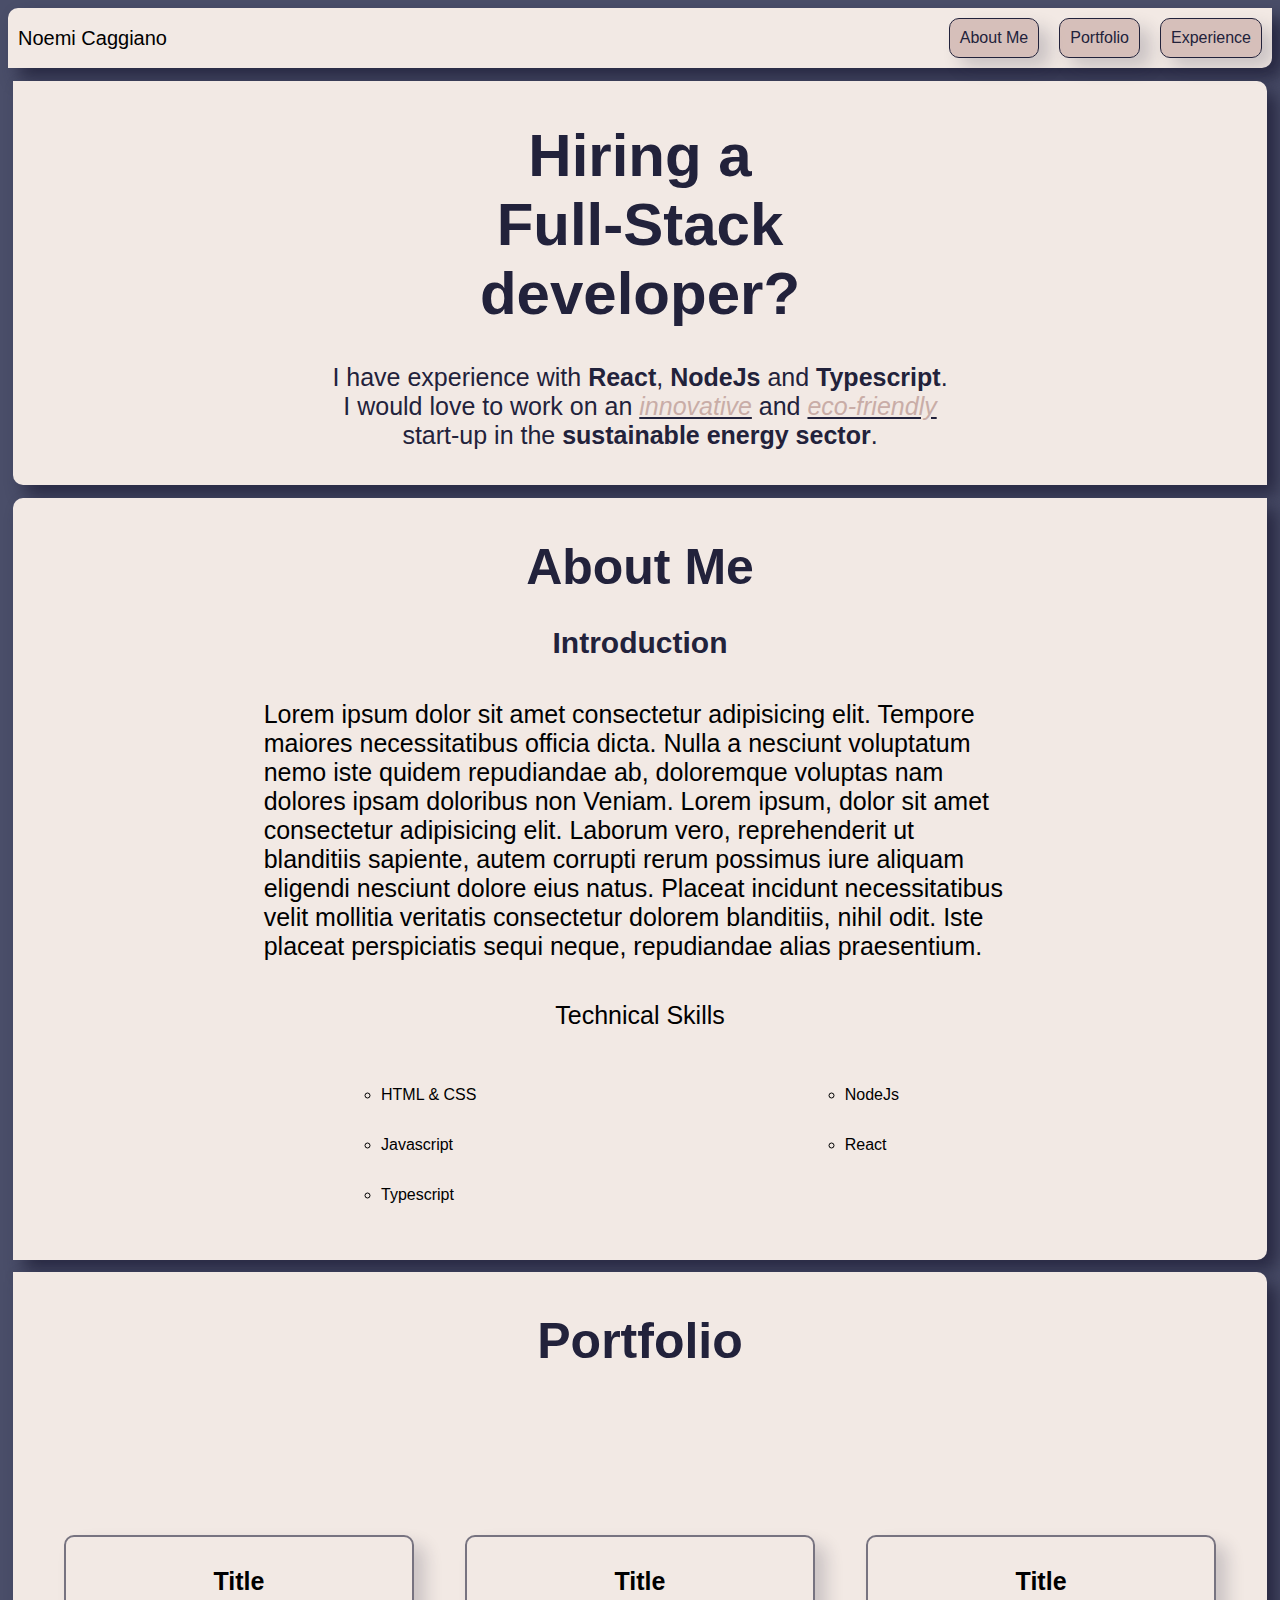
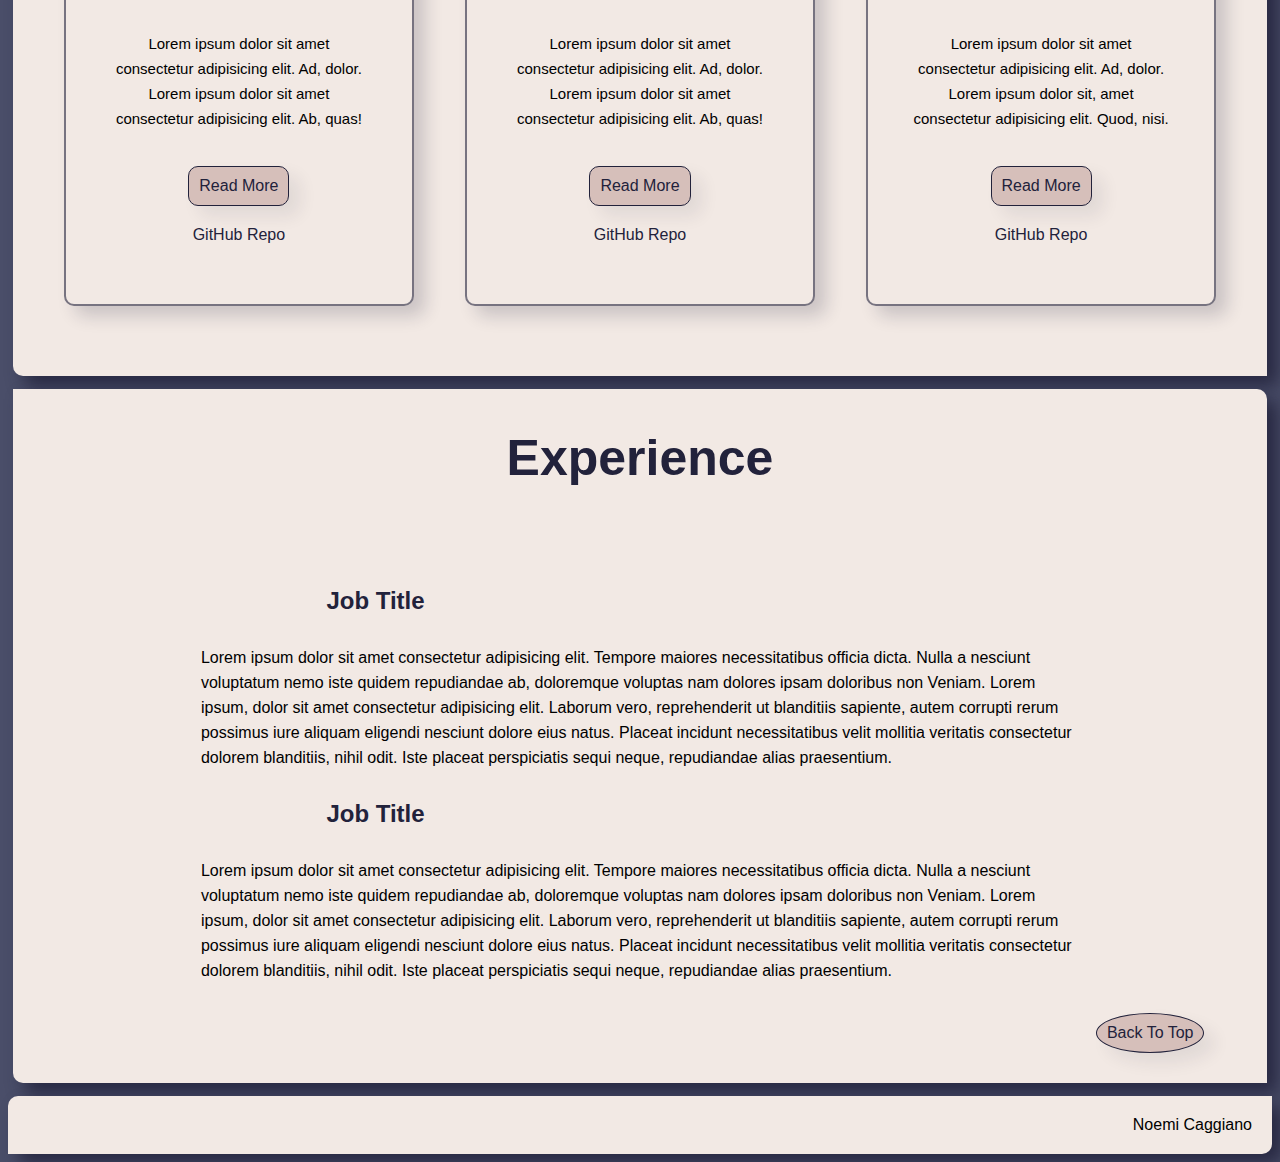
<file: index.html>
<!DOCTYPE html>
<html lang="en">
  <head>
    <meta charset="UTF-8" />
    <meta name="viewport" content="width=device-width, initial-scale=1.0" />
    <meta http-equiv="X-UA-Compatible" content="ie=edge" />
    <link rel="stylesheet" href="https://cdnjs.cloudflare.com/ajax/libs/font-awesome/6.1.1/css/all.min.css" integrity="sha512-KfkfwYDsLkIlwQp6LFnl8zNdLGxu9YAA1QvwINks4PhcElQSvqcyVLLD9aMhXd13uQjoXtEKNosOWaZqXgel0g==" crossorigin="anonymous" referrerpolicy="no-referrer" />
    <link rel="stylesheet" href="portfolio.css" />
    <title>Full Stack Portfolio</title>
  </head>
  <body>
    <!-- HEADER -->
    <section id="top_of_page">
      <header>

        <p class="name">Noemi Caggiano</p>
        <nav>
          <ul>
            <li><a href="#about_me">About Me</a></li>
            <li><a href="#portfolio">Portfolio</a></li>
            <li><a href="#experience">Experience</a></li>
          </ul>
        </nav>

      </header>
    </section>

    <!-- LANDING PAGE -->

    <section>

      <main class="landing_page">

        <h1>Hiring a <br> Full-Stack <br> developer?</h1>

        <p>
          I have experience with 
          <span class="black_words">React</span>, 
          <span class="black_words"> NodeJs</span> 
          and 
          <span class="black_words">Typescript</span>. 
          I would love to work on an 
          <span class="underline">innovative</span> and 
          <span class="underline">eco-friendly</span> 
           start-up in the 
          <span class="black_words">sustainable energy sector</span>.
        </p>

      </main>
    </section>

    <!-- ABOUT ME -->

    <section id="about_me">

      <main class="about_me">

        <h1>About Me</h1>

        <h2>Introduction</h2>
        <p>Lorem ipsum dolor sit amet consectetur adipisicing elit. 
          Tempore maiores necessitatibus officia dicta. Nulla a nesciunt voluptatum nemo iste quidem repudiandae ab, 
          doloremque voluptas nam dolores ipsam doloribus non Veniam. 
          Lorem ipsum, dolor sit amet consectetur adipisicing elit. 
          Laborum vero, reprehenderit ut blanditiis sapiente, 
          autem corrupti rerum possimus iure aliquam eligendi nesciunt dolore eius natus. 
          Placeat incidunt necessitatibus velit mollitia veritatis consectetur dolorem blanditiis, nihil odit. 
          Iste placeat perspiciatis sequi neque, repudiandae alias praesentium.
        </p>
        
        <p class="tech_skills">Technical Skills</p>

        <div>
          <ul>
            <li>HTML & CSS</li>
            <li>Javascript</li>
            <li>Typescript</li>
          </ul>

          <ul>
            <li>NodeJs</li>
            <li>React</li>
          </ul>


        </div>

      </main>

    </section>

    <!-- PORTFOLIO -->

    <section id="portfolio">

      <main class="portfolio">

        <h1>Portfolio</h1>

        <div class="container">
       
          <div class="card">
            <h4>
              Title
            </h4>
            
            <p>
              Lorem ipsum dolor sit amet consectetur adipisicing elit. Ad, dolor. 
              Lorem ipsum dolor sit amet consectetur adipisicing elit. Ab, quas!
            </p>

            <div class="more_button"><a href="/boolean-uk-html-full-stack-portfolio/experience1.html">Read More</a></div>

            <div class="git_link"><a target="_blank" href="https://noemi890.github.io/boolean-uk-html-tribute/">GitHub Repo</a></div>


          </div>

          <div class="card  last_card">
            <h4>
              Title
            </h4>

            <p>
              Lorem ipsum dolor sit amet consectetur adipisicing elit. Ad, dolor. 
              Lorem ipsum dolor sit amet consectetur adipisicing elit. Ab, quas!
            </p>

            <div class="more_button"><a href="/boolean-uk-html-full-stack-portfolio/experience1.html">Read More</a></div>

            <div class="git_link"><a target="_blank" href="https://noemi890.github.io/boolean-uk-grid-components/">GitHub Repo</a></div>


          </div>

          <div class="card">
            <h4>
              Title
            </h4>

            <p>
              Lorem ipsum dolor sit amet consectetur adipisicing elit. Ad, dolor. 
              Lorem ipsum dolor sit, amet consectetur adipisicing elit. Quod, nisi.
            </p>

            <div class="more_button"><a href="/boolean-uk-html-full-stack-portfolio/experience1.html">Read More</a></div>

            <div class="git_link"><a target="_blank" href="https://noemi890.github.io/boolean-uk-html-gymtastic/">GitHub Repo</a></div>


          </div>
        </div>

      </main>

    </section>

    <!-- EXPERIENCE -->

    <section id="experience">

      <main class="experience">

        <h1>Experience</h1>

        <h2>Job Title</h2>
        <p>Lorem ipsum dolor sit amet consectetur adipisicing elit. 
          Tempore maiores necessitatibus officia dicta. Nulla a nesciunt voluptatum nemo iste quidem repudiandae ab, 
          doloremque voluptas nam dolores ipsam doloribus non Veniam. 
          Lorem ipsum, dolor sit amet consectetur adipisicing elit. 
          Laborum vero, reprehenderit ut blanditiis sapiente, 
          autem corrupti rerum possimus iure aliquam eligendi nesciunt dolore eius natus. 
          Placeat incidunt necessitatibus velit mollitia veritatis consectetur dolorem blanditiis, nihil odit. 
          Iste placeat perspiciatis sequi neque, repudiandae alias praesentium.
        </p>

        <h2>Job Title</h2>
        <p>Lorem ipsum dolor sit amet consectetur adipisicing elit. 
          Tempore maiores necessitatibus officia dicta. Nulla a nesciunt voluptatum nemo iste quidem repudiandae ab, 
          doloremque voluptas nam dolores ipsam doloribus non Veniam. 
          Lorem ipsum, dolor sit amet consectetur adipisicing elit. 
          Laborum vero, reprehenderit ut blanditiis sapiente, 
          autem corrupti rerum possimus iure aliquam eligendi nesciunt dolore eius natus. 
          Placeat incidunt necessitatibus velit mollitia veritatis consectetur dolorem blanditiis, nihil odit. 
          Iste placeat perspiciatis sequi neque, repudiandae alias praesentium.
        </p>

        <div class="top"><a href="#top_of_page">Back To Top</a></div>
        
      </main>
    </section>

    <!-- FOOTER -->

    <section>
      <footer>
        <p class="copyright"><i class="fa-regular fa-copyright"></i>   Noemi Caggiano</p>
      </footer>
    </section>

  </body>
</html>
</file>
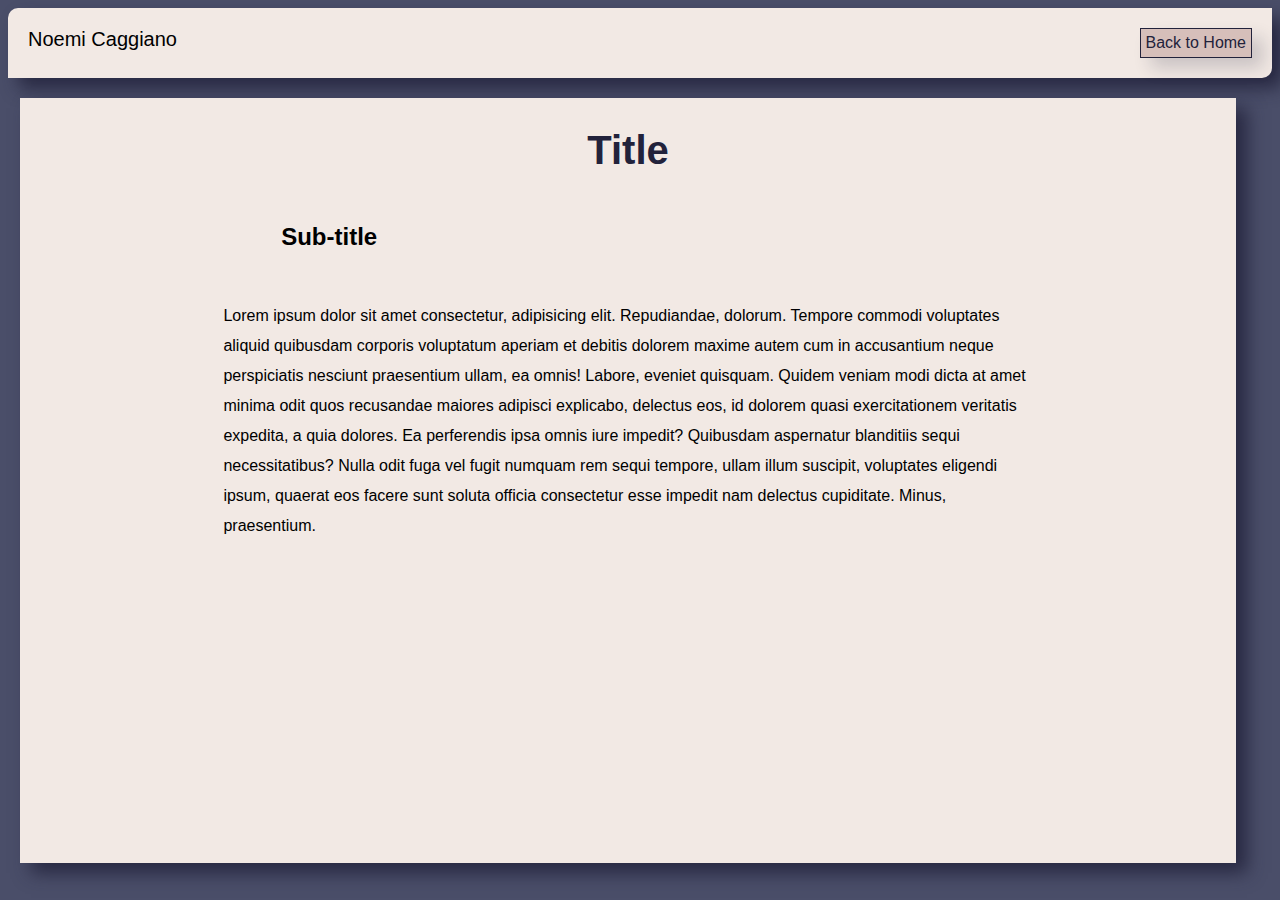
<file: experience1.html>
<!DOCTYPE html>
<html lang="en">
<head>
    <meta charset="UTF-8">
    <meta http-equiv="X-UA-Compatible" content="IE=edge">
    <meta name="viewport" content="width=device-width, initial-scale=1.0">
    <link rel="stylesheet" href="https://cdnjs.cloudflare.com/ajax/libs/font-awesome/6.1.1/css/all.min.css" integrity="sha512-KfkfwYDsLkIlwQp6LFnl8zNdLGxu9YAA1QvwINks4PhcElQSvqcyVLLD9aMhXd13uQjoXtEKNosOWaZqXgel0g==" crossorigin="anonymous" referrerpolicy="no-referrer" />
    <link rel="stylesheet" href="experience.css">
    <title>Document</title>
</head>
<body>

    <header><p class="copyright"><i class="fa-regular fa-copyright"></i>   Noemi Caggiano</p>
    
    <a href="/boolean-uk-html-full-stack-portfolio/index.html">Back to Home</a>

    </header>

    <section>
            <h1>
                Title
            </h1>

            <h2>
                Sub-title
            </h2>

            <p>
                Lorem ipsum dolor sit amet consectetur, adipisicing elit. 
                Repudiandae, dolorum. 
                Tempore commodi voluptates aliquid quibusdam corporis voluptatum aperiam et 
                debitis dolorem maxime autem cum in accusantium neque perspiciatis nesciunt praesentium ullam, 
                ea omnis! Labore, eveniet quisquam. Quidem veniam modi dicta at amet minima odit quos 
                recusandae maiores adipisci explicabo, delectus eos, id dolorem quasi exercitationem veritatis expedita, 
                a quia dolores. Ea perferendis ipsa omnis iure impedit? Quibusdam aspernatur blanditiis sequi necessitatibus? 
                Nulla odit fuga vel fugit numquam rem sequi tempore, ullam illum suscipit, voluptates eligendi ipsum, 
                quaerat eos facere sunt soluta officia consectetur esse impedit nam delectus cupiditate. Minus, praesentium.
            </p>
        
    </section>
</body>
</html>
</file>
<file: portfolio.css>
* {
    margin: 0;
    padding: 0;
    box-sizing: border-box;
    font-family: sans-serif;
}

body {
    background-color: #4A4E69;
}

html {
    scroll-behavior: smooth;
}

/* HEADER */

header {
    display: flex;
    justify-content: space-between;
    align-items: center;
    background-color: #F2E9E4;
    box-shadow: 11px 10px 17px 0px rgba(34, 34, 59, 0.834);
    border-radius: 10px 0;
    margin: 0.5rem;
}

nav ul li {
    margin: 10px;
    padding: 10px;
    border: 0.5px solid #22223B;
    background-color: #c9ada7b0;
    box-shadow: 11px 10px 17px 0px rgba(34,34,59,0.19);
    border-radius: 10px;
    
}

nav ul {
    display: grid;
    grid-auto-flow: column;
    list-style: none;
}

nav ul li a {
    text-align: center;
    text-decoration: none;
    color: #22223B;
}

.name {
    margin-left: 10px;
    font-size: 20px;
}

nav ul li:hover {
    box-shadow: 5px 5px 17px 0px rgba(34,34,59,0.19) inset;
}

nav ul li a:hover {
    text-decoration: underline;
} 

/* LANDING PAGE */

.landing_page {
    display: grid;
    grid-template-rows: repeat(2, auto);
    background-color: #F2E9E4;
    box-shadow: 11px 10px 17px 0px rgba(34, 34, 59, 0.834);
    margin: 0.8rem;
    border-radius: 0 10px;
}

.landing_page h1 {
    font-size: 60px;
    margin-top: 40px;
    margin-bottom: 30px;
    text-align: center;
    color: #22223B;
}

.landing_page p {
    margin: auto;
    padding: 5px;
    max-width: 70vh;
    text-align: center;
    font-size: 25px;
    margin-bottom: 30px;
    color: #22223B;
}

.black_words {
    font-weight: bold;
}

.underline {
    text-decoration: underline;
    color: #C9ADA7;
    text-decoration-color: #22223B;
    font-style: italic;
}

/* ABOUT ME */

.about_me {
    display: grid;
    grid-template-rows: repeat(4, auto);
    background-color: #F2E9E4;
    box-shadow: 11px 10px 17px 0px rgba(34, 34, 59, 0.834);
    margin: 0.8rem;
    border-radius: 10px 0;
}

.about_me h1 {
    font-size: 50px;
    margin-top: 40px;
    margin-bottom: 30px;
    text-align: center;
    color: #22223B;
}

.about_me h2 {
    font-size: 30px;
    color: #22223B;
    margin: auto;
}

.about_me p {
    font-size: 25px;
    margin: auto;
    margin-top: 40px;
    max-width: 60%;
}

.tech_skills {
    margin: auto;
    font-size: 20px;
}

.about_me div {
    display: flex;
    justify-content: space-evenly;
    margin-bottom: 40px;
    margin-top: 40px;
}

.about_me ul {
    list-style-type: circle;
    line-height: 50px;
}

/* PORTFOLIO */

.portfolio {
    display: grid;
    background-color: #F2E9E4;
    box-shadow: 11px 10px 17px 0px rgba(34, 34, 59, 0.834);
    margin: 0.8rem;
    border-radius: 0 10px;
}

.portfolio h1 {
    font-size: 50px;
    margin-top: 40px;
    margin-bottom: 30px;
    text-align: center;
    color: #22223B;
}

.portfolio .container {
    display: grid;
    grid-auto-flow: column;
    grid-template-columns: repeat(3, minmax(250px, 350px));
    justify-content: space-evenly;
    gap: 20px;
    margin: 135px 20px 70px 20px;
}

.portfolio .card {
    display: grid;
    grid-auto-flow: row;
    gap: 20px;
    border: 2px solid #22223b97;
    box-shadow: 11px 10px 17px 0px rgba(34,34,59,0.19);
    border-radius: 10px;
    padding: 30px;
}
 .card h4 {
     text-align: center;
     font-size: 25px;
 }

 .card p {
     text-align: center;
     font-size: 15px;
     padding: 15px;
     line-height: 25px;
 }

 .more_button {
    text-align: center;
    background-color: #c9ada7b0;
    border: 1px solid #22223B;
    box-shadow: 11px 10px 17px 0px rgba(34, 34, 59, 0.083);
    border-radius: 10px;
    margin: auto;
    padding: 10px;
 }

 .more_button a{
    text-align: center;
    text-decoration: none;
    color: #22223B;
 }

 .more_button:hover {
    box-shadow: 5px 5px 17px 0px rgba(34,34,59,0.19) inset;
}

.more_button a:hover {
    text-decoration: underline;
} 

.git_link {
    text-align: center;
    margin: 0 20px 30px 20px;
}

.git_link a{
    text-decoration: none;
    color: #22223B;
}

.git_link a:hover {
    text-decoration: underline;
}

/* EXPERIENCE */

.experience {
    display: grid;
    gap: 30px;
    background-color: #F2E9E4;
    box-shadow: 11px 10px 17px 0px rgba(34, 34, 59, 0.834);
    margin: 0.8rem;
    border-radius: 0 10px;
}

.experience h1 {
    font-size: 50px;
    margin-top: 40px;
    margin-bottom: 70px;
    text-align: center;
    color: #22223B;
}

.experience h2 {
    margin: auto;
    margin-left: 25%;
    color: #22223B;
}

.experience p {
    margin: auto;
    max-width: 70%;
    line-height: 25px;
}

.top {
    border: 0.5px solid #22223B;
    background-color: #c9ada7b0;
    box-shadow: 11px 10px 17px 0px rgba(34, 34, 59, 0.083);
    padding: 10px;
    border-radius: 100%;
    margin: auto;
    margin-right: 5%;
    margin-bottom: 30px;
}

.top a {
    text-decoration: none;
    color: #22223B;
}

.top:hover {
    box-shadow: 5px 5px 17px 0px rgba(34,34,59,0.19) inset;
}

.top a:hover {
    text-decoration: underline;
} 

/* FOOTER */

footer {
    display: flex;
    justify-content: end;
    padding: 20px;
    background-color: #F2E9E4;
    box-shadow: 11px 10px 17px 0px rgba(34, 34, 59, 0.834);
    border-radius: 10px 0;
    margin: 0.5rem;
}

/* MEDIA QUERY */

@media screen and (max-width: 500px) {

    header {
        display: grid;
        grid-template-rows: repeat(2,auto);    
    }

    nav ul li {
        margin-left: 20px;
    }

    .name {
        margin-top: 10px;
        text-align: center;
    }
}

@media screen and (max-width: 870px) {

    .portfolio .container {
        display: grid;
        grid-template-columns: repeat(2, 1fr);
        grid-template-rows: 1fr auto;
        justify-content: space-evenly;
        gap: 20px;
        margin: auto;
    }

    .portfolio .last_card {
        align-content: center;
    }
    
}

@media screen and (max-width: 600px) {

    .portfolio .container {
        display: grid;
        grid-auto-flow: row;
        grid-template-columns: none;
        gap: 20px;
        max-width: 350px;
        margin: 20px auto;
    }
    
}
</file>
<file: experience.css>
* {
    margin: 0;
    padding: 0;
    box-sizing: border-box;
    font-family: sans-serif;
}

body {
    background-color: #4A4E69;
}

header {
    display: flex;
    justify-content: space-between;
    background-color: #F2E9E4;
    box-shadow: 11px 10px 17px 0px rgba(34, 34, 59, 0.834);
    border-radius: 10px 0;
    margin: 0.5rem;
    padding: 20px;
}

header p {
    font-size: 20px;
}

header a {
    text-decoration: none;
    color: #22223B;
    border: 0.5px solid #22223B;
    box-shadow: 11px 10px 17px 0px rgba(34,34,59,0.19);
    padding: 5px;
    background-color: #c9ada7b0;
}

header a:hover {
    text-decoration: underline;
    box-shadow: 5px 5px 17px 0px rgba(34,34,59,0.19) inset;
}

section {
    background-color: #F2E9E4;
    box-shadow: 11px 10px 17px 0px rgba(34, 34, 59, 0.834);
    margin: 20px;
    padding: 30px;

    width: 95vw;
    height: 85vh;
}

h1 {
    font-size: 40px;
    text-align: center;
    color: #22223B;
}

h2 {
    margin: auto;
    margin-top: 50px;
    margin-left: 20%;
}

section p {
    margin: auto;
    margin-top: 50px;
    max-width: 70%;
    line-height: 30px;
}
</file>
